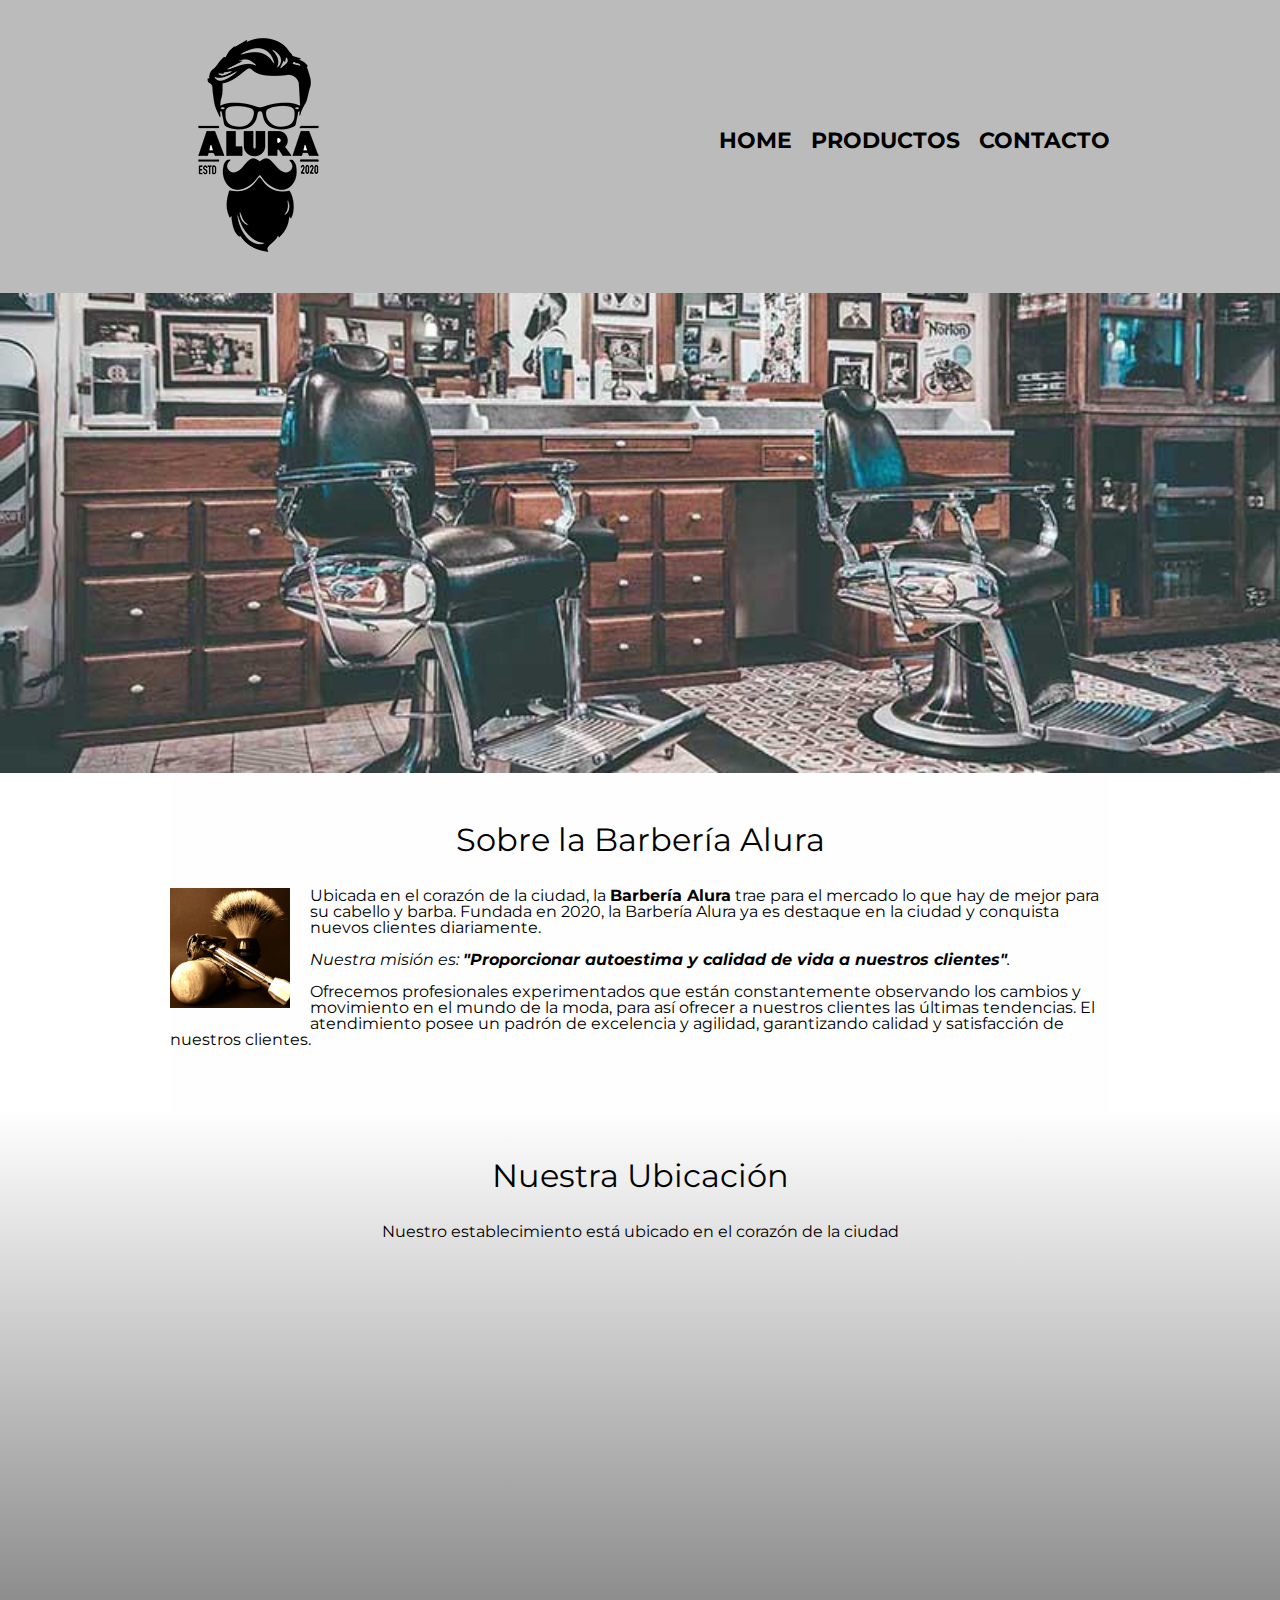
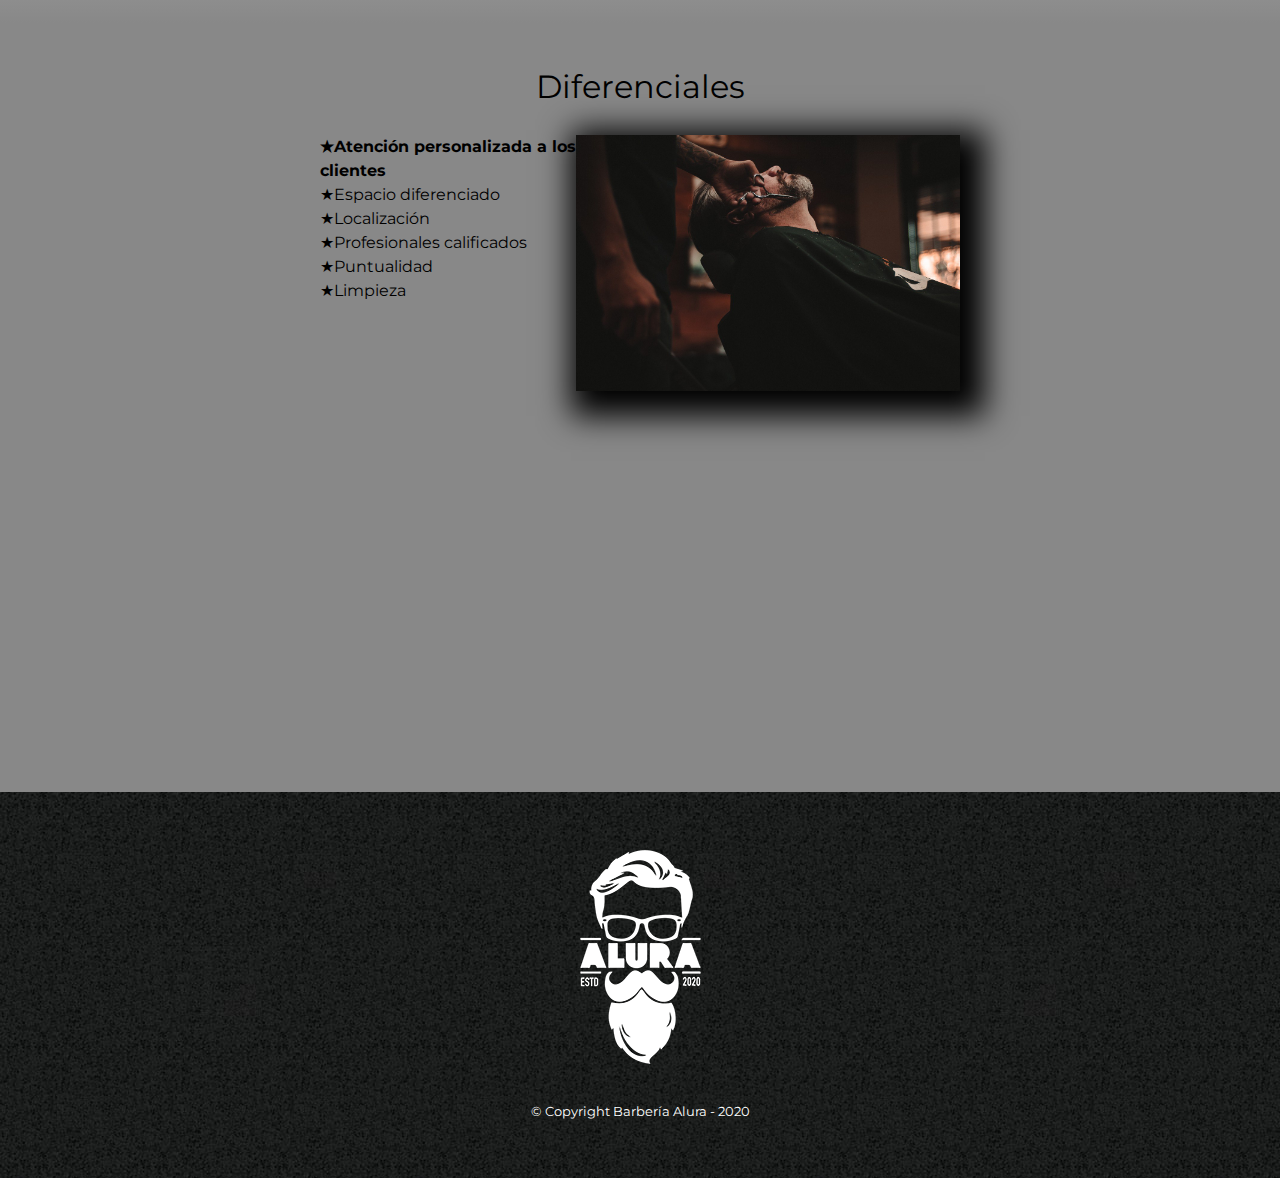
<file: index.html>
<!DOCTYPE html>

<html lang="es">
    
    <head>
        <meta charset="UTF-8"> 
        <meta name="viewport" content="width=device-width, initial-scale=1.0">
        <title>Barbería Alura</title>
        <link rel="stylesheet" href="reset.css">
        <link rel="stylesheet" href="style.css">
        <link href="https://fonts.googleapis.com/css2?family=Montserrat:wght@300&display=swap" rel="stylesheet">
    </head>

    <body>

        <header>
            <div class="caja">
                <h1><img src="imagenes/logo.png"></h1>
                <nav>
                    <ul>
                        <li><a href="index.html">Home</a></li>
                        <li><a href="productos.html">Productos</a></li>
                        <li><a href="contacto.html">Contacto</a></li>
                    </ul>
                </nav>
            </div>
        </header>

        <img class="banner" src="banner/banner.jpg">
        
        <main>
            
            <section class="principal">

                <h2 class="titulo-principal">Sobre la Barbería Alura</h2>

                <img class="utensilios"  src="imagenes/utensilios.jpg" alt="Utensilios de un barbero.">
    
                <p>Ubicada en el corazón de la ciudad, la <strong>Barbería Alura</strong> trae para el mercado lo que hay de mejor para su cabello y barba. Fundada en 2020, la Barbería Alura ya es destaque en la ciudad y conquista nuevos clientes diariamente.</p>
    
                <p id="mision"><em>Nuestra misión es: <strong>"Proporcionar autoestima y calidad de vida a nuestros clientes"</strong>.</em></p>
    
                <p>Ofrecemos profesionales experimentados que están constantemente observando los cambios y movimiento en el mundo de la moda, para así ofrecer a nuestros clientes las últimas tendencias. El atendimiento posee un padrón de excelencia y agilidad, garantizando calidad y satisfacción de nuestros clientes.</p> 
    
            </section>

            <section class="mapa">
                <h3 class="titulo-principal">Nuestra Ubicación</h3>
                <p>Nuestro establecimiento está ubicado en el corazón de la ciudad</p>

                <div class="mapa-contenido">
                    <iframe src="https://www.google.com/maps/embed?pb=!1m18!1m12!1m3!1d34784.869470159!2d-46.65499870427411!3d-23.593248407555798!2m3!1f0!2f0!3f0!3m2!1i1024!2i768!4f13.1!3m3!1m2!1s0x94ce5a2b2ed7f3a1%3A0xab35da2f5ca62674!2sCaelum%20-%20Education%20and%20Innovation!5e0!3m2!1ses-419!2sbr!4v1602972945026!5m2!1ses-419!2sbr" width="100%" height="300" frameborder="0" style="border:0;" allowfullscreen="" aria-hidden="false" tabindex="0"></iframe>
                </div>

            </section>
            <section class="diferenciales">
                <h3 class="titulo-principal">Diferenciales</h3>
                <div class="contenido-diferenciales">
                    <ul class="lista-diferenciales">
                        <li class="items">Atención personalizada a los clientes</li>
                        <li class="items">Espacio diferenciado</li>
                        <li class="items">Localización</li>
                        <li class="items">Profesionales calificados</li>
                        <li class="items">Puntualidad</li>
                        <li class="items">Limpieza</li>
                    </ul><img src="diferenciales/diferenciales.jpg" class="imagen-diferenciales">
                </div>
                <div class="video">
                    <iframe width="100%" height="315" src="https://www.youtube.com/embed/wcVVXUV0YUY" frameborder="0" allow="accelerometer; autoplay; clipboard-write; encrypted-media; gyroscope; picture-in-picture" allowfullscreen></iframe>
                </div>  
            </section>
        </main>
        
        <footer>
            <img src="imagenes/logo-blanco.png">
            <p class="copyright">&copy Copyright Barbería Alura - 2020</p>
        </footer>
        
    </body>
</html>
</file>
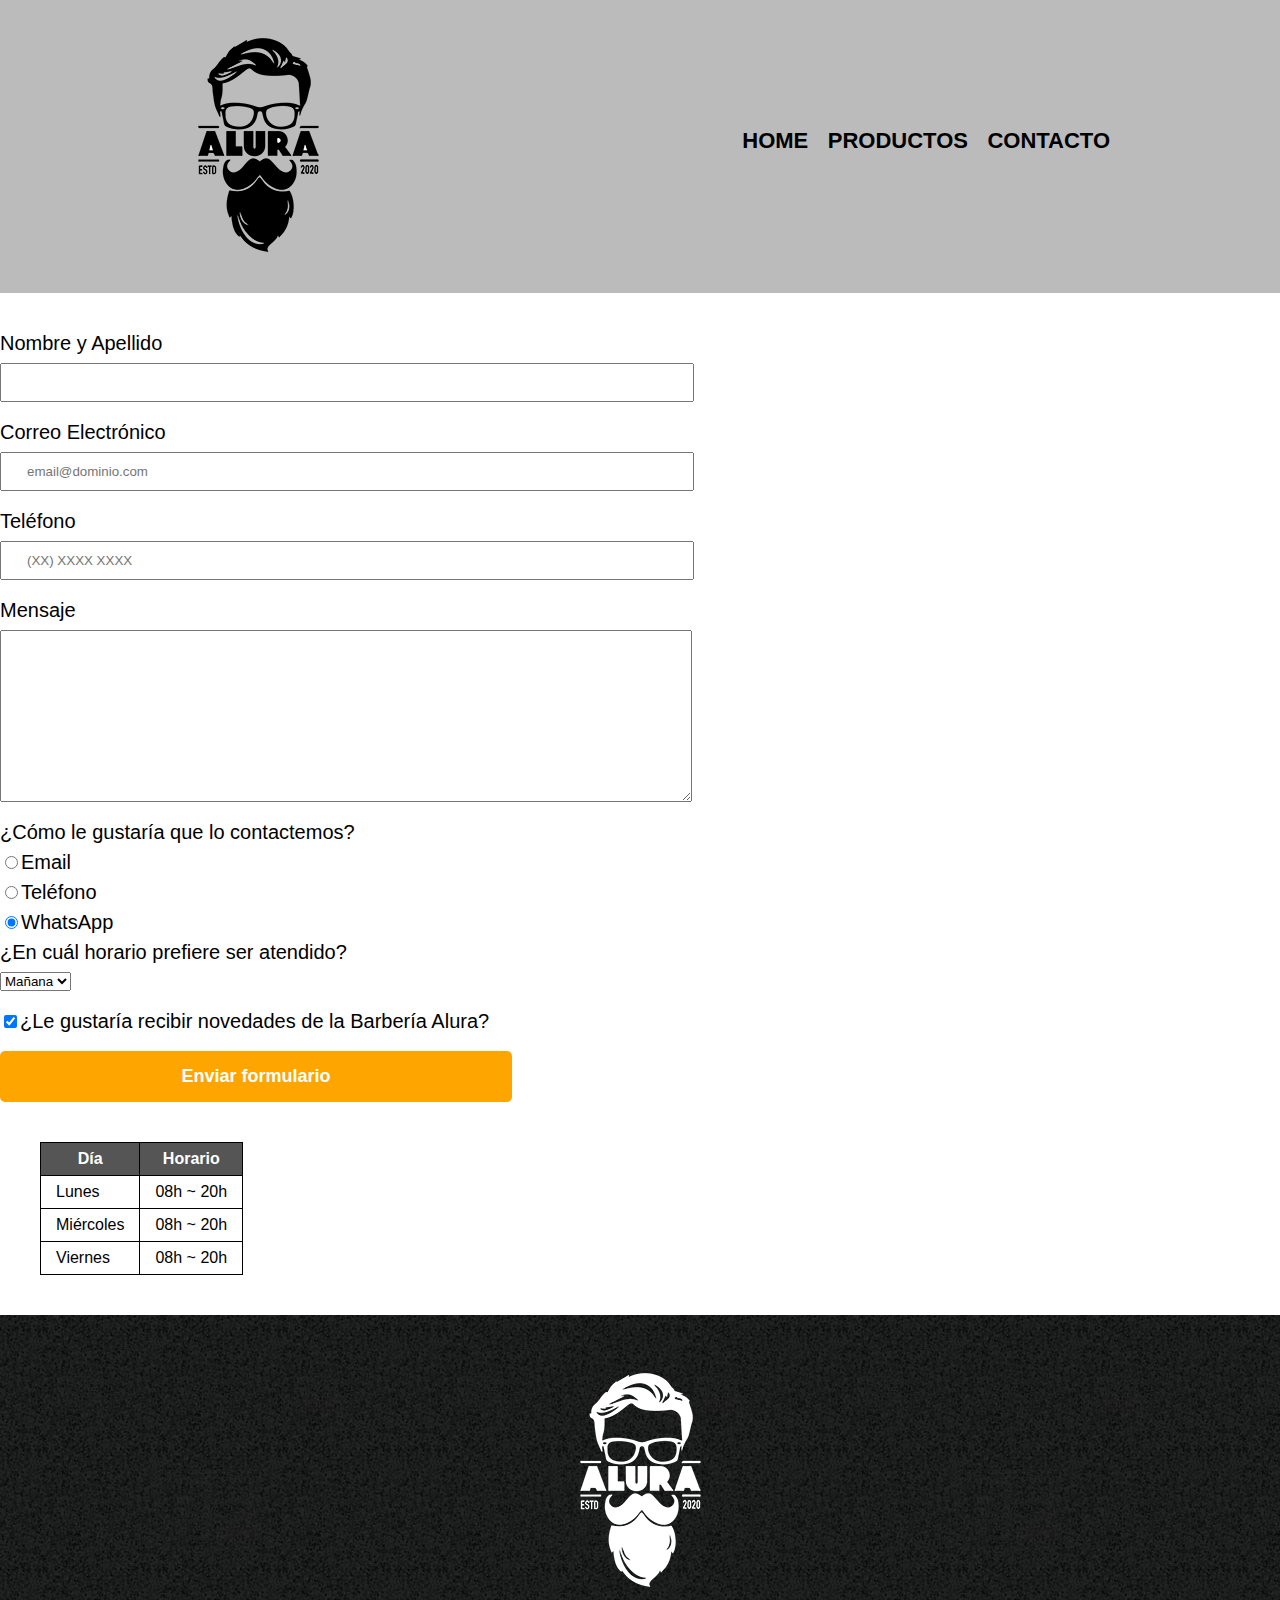
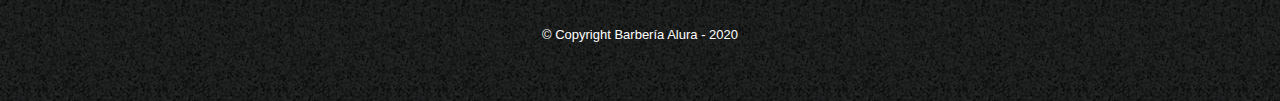
<file: contacto.html>
<!DOCTYPE html>

<html>
    <head>
        <meta charset="UTF-8">
        <title>Contacto - Barbería Alura</title>
        <link rel="stylesheet" href="reset.css">
        <link rel="stylesheet" href="style.css">
    </head>
    <body>
        <header>
            <div class="caja">
                <h1><img src="imagenes/logo.png" alt="Logo de la Barbería Alura"></h1>
                <nav>
                    <ul>
                        <li><a href="index.html">Home</a></li>
                        <li><a href="productos.html">Productos</a></li>
                        <li><a href="contacto.html">Contacto</a></li>
                    </ul>
                </nav>
            </div>
        </header>
        <main>
            <form>
                <label for="nombreapellido">Nombre y Apellido</label>
                <input type="text" id="nombreapellido" class="input-padron" required>

                <label for="correoelectronico">Correo Electrónico</label>
                <input type="email" id="correoelectronico" class="input-padron" required placeholder="email@dominio.com">

                <label for="telefono">Teléfono</label>
                <input type="tel" id="telefono" class="input-padron" required placeholder="(XX) XXXX XXXX">

                <label for="mensaje">Mensaje</label>
                <textarea cols="70" rows="10" id="mensaje" class="input-padron" required></textarea>
                
                <fieldset>
                    <legend>¿Cómo le gustaría que lo contactemos?</legend>

                    <label for="radio-email"><input type="radio" name="contacto" value="email" id="radio-email">Email</label>
                    
                    <label for="radio-telefono"><input type="radio" name="contacto" value="telefono" id="radio-telefono">Teléfono</label>
                    
                    <label for="radio-whatsapp"><input type="radio" name="contacto" value="whatsapp" id="radio-whatsapp" checked>WhatsApp</label>
                    
                </fieldset>
               
                <fieldset>
                    <legend>¿En cuál horario prefiere ser atendido?</legend>
                    <select>
                        <option>Mañana</option>
                        <option>Tarde</option>
                        <option>Noche</option>
                    </select>
                </fieldset>
                
                <label class="checkbox"><input type="checkbox" checked>¿Le gustaría recibir novedades de la Barbería Alura?</label>                
                
                <input type="submit" value="Enviar formulario" class="enviar">

            </form>

            <table>
                <thead>
                    <tr>
                        <th>Día</th>
                        <th>Horario</th>
                    </tr>
                </thead>
                <tbody>
                    <tr>
                        <td>Lunes</td>
                        <td>08h ~ 20h</td>
                    </tr>
                    <tr>
                        <td>Miércoles</td>
                        <td>08h ~ 20h</td>
                    </tr>
                    <tr>
                        <td>Viernes</td>
                        <td>08h ~ 20h</td>
                    </tr>
                </tbody>
            </table>
        </main>
        <footer>
            <img src="imagenes/logo-blanco.png"  alt="Logo de la Barbería Alura">
            <p class="copyright">&copy Copyright Barbería Alura - 2020</p>
        </footer>
    </body>
</html>
</file>
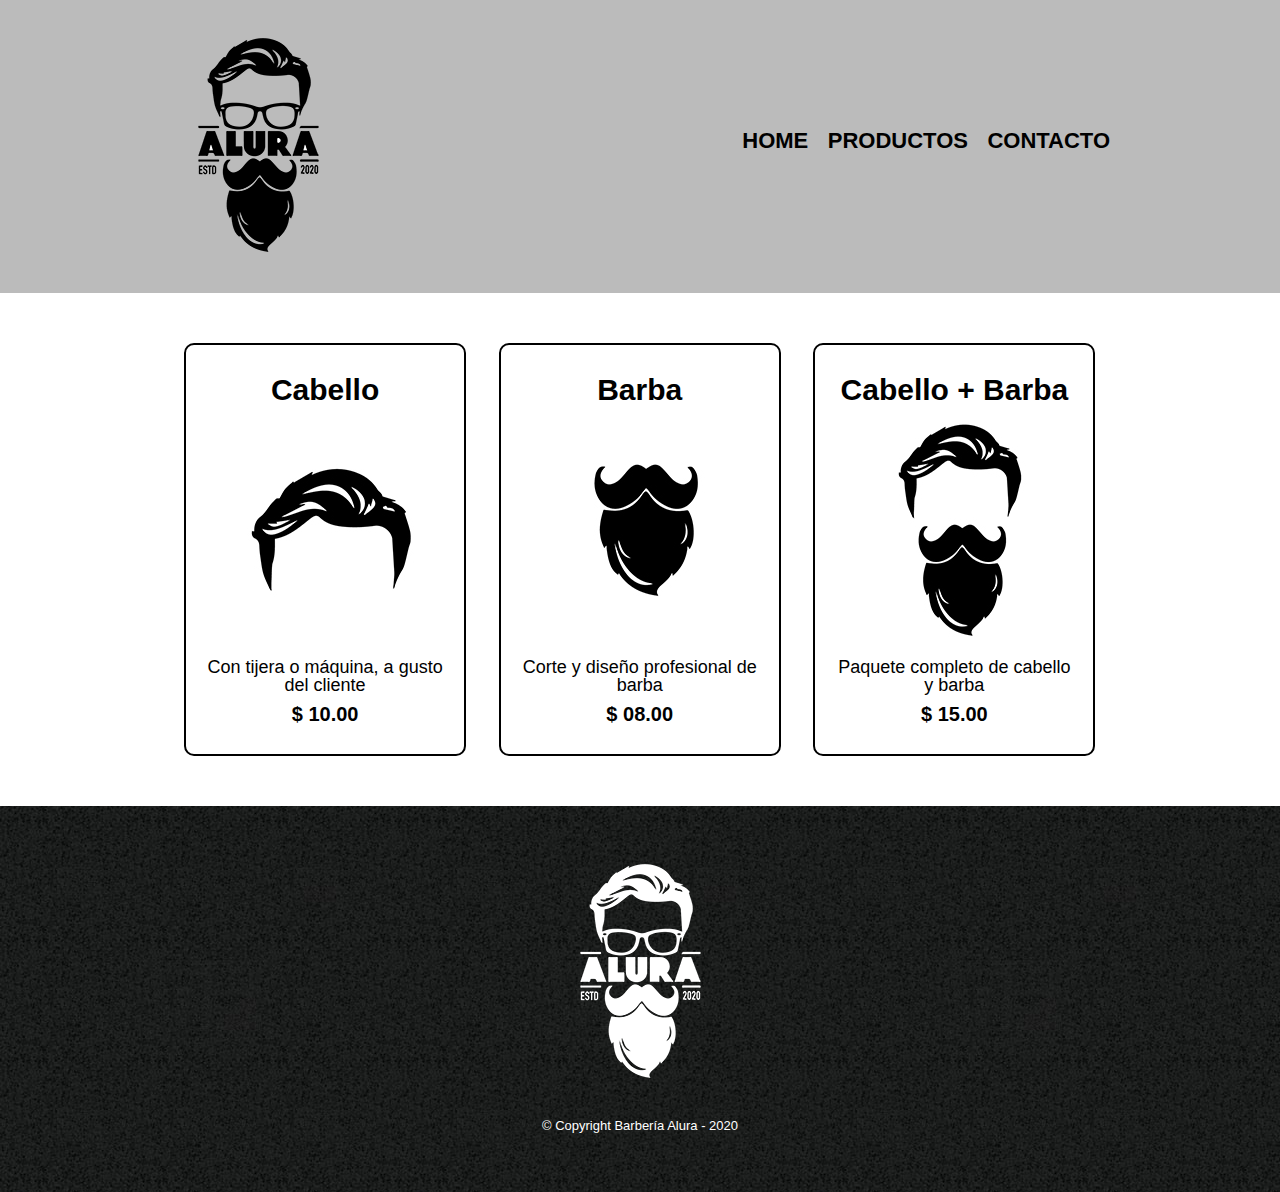
<file: productos.html>
<!DOCTYPE html>

<html>
    <head>
        <meta charset="UTF-8">
        <title>Productos - Barbería Alura</title>
        <link rel="stylesheet" href="reset.css">
        <link rel="stylesheet" href="style.css">
    </head>
    <body>
        <header>
            <div class="caja">
                <h1><img src="imagenes/logo.png"></h1>
                <nav>
                    <ul>
                        <li><a href="index.html">Home</a></li>
                        <li><a href="productos.html">Productos</a></li>
                        <li><a href="contacto.html">Contacto</a></li>
                    </ul>
                </nav>
            </div>
        </header>

        <main>
            <ul class="productos">
                <li>
                    <h2>Cabello</h2>
                    <img src="imagenes/cabello.jpg">
                    <p class="producto-descripcion">Con tijera o máquina, a gusto del cliente</p>
                    <p class="producto-precio">$ 10.00</p>
                </li>
                <li>
                    <h2>Barba</h2>
                    <img src="imagenes/barba.jpg">
                    <p class="producto-descripcion">Corte y diseño profesional de barba</p>
                    <p class="producto-precio">$ 08.00</p>
                </li>
                <li>
                    <h2>Cabello + Barba</h2>
                    <img src="imagenes/cabello+barba.jpg">
                    <p class="producto-descripcion">Paquete completo de cabello y barba</p>
                    <p class="producto-precio">$ 15.00</p>
                </li>
            </ul>
        </main>

        <footer>
            <img src="imagenes/logo-blanco.png">
            <p class="copyright">&copy Copyright Barbería Alura - 2020</p>
        </footer>
    </body>
</html>
</file>
<file: style.css>
body{
    font-family: 'Montserrat', sans-serif;
}

header {
    background-color: #BBBBBB;
    padding: 20px 0;
}

.caja{
    width: 940px;
    position: relative;
    margin: 0 auto;
}

nav{
    position: absolute;
    top:110px;
    right: 0;
}

nav li{
    display: inline;
    margin: 0 0 0 15px;
}

nav a{
    text-transform: uppercase;
    color: #000000;
    font-weight: bold;
    font-size: 22px;
    text-decoration: none;
}

nav a:hover{
    color: #c78c19;
    text-decoration: underline;
}

.productos{
    width: 940px;
    margin: 0 auto;
    padding: 50px;
}


.productos li{
    display: inline-block;
    text-align: center;
    width: 30%;
    vertical-align: top;
    margin: 0 1.5%;
    padding: 30px 20px;
    box-sizing: border-box;
    border: 2px solid #000000;
    border-radius: 10px;
}

.productos li:hover{
    border-color:#c78c19;
}

.productos li:active{
    border-color:#088c19;
}

.productos h2{
    font-size: 30px;
    font-weight: bold;
}

.productos li:hover h2{
    font-size: 33px;
}

.producto-descripcion{
    font-size: 18px;
}

.producto-precio{
    font-size: 20px;
    font-weight: bold;
    margin-top:10px;
}

footer{
    text-align: center;
    background: url(imagenes/bg.jpg);
    padding:40px;
}

.copyright{
    color:#FFFFFF;
    font-size: 13px;
    margin:20px;
}

form{
    margin: 40px 0;
}

form label, form legend{
    display: block;
    font-size: 20px;
    margin: 0 0 10px;
}

.input-padron{
    display: block;
    margin: 0 0 20px;
    padding: 10px 25px;
    width: 50%;
}

.checkbox{
    margin:20px 0;
}

.enviar{
    width: 40%;
    padding: 15px 0;
    font-size: 18px;
    font-weight: bold;
    color:white;
    background: orange;
    border:none;
    border-radius: 5px;
    transition: 1s all;
    cursor:pointer;
}

.enviar:hover{
    background: darkorange;
    transform: scale(1.2);
}

table{
    margin: 40px 40px;
}

thead{
    background: #555555;
    color:white;
    font-weight: bold;
}

td,th{
    border: 1px solid #000000;
    padding: 8px 15px;
}

/*Aquí inicia el CSS para nuestra home*/

.banner{
    width: 100%;
}

/** seleccionando elementos especificos - selectores avanzados
main > p{
    background: red;
}

img + p{
    background: yellow !important;
}

img ~ p{
    background: green !important;
    }

.principal p:not(#mision){
    background: orange !important;
} */

.principal{
    padding: 3em 0;
    background: #FEFEFE;
    width: 940px;
    margin: 0 auto; 
}

.titulo-principal{
    text-align: center;
    font-size: 2em;
    margin: 0 0 1em;
    clear:left;
}

.principal p{
    margin: 0 0 1em;
}

.principal strong{
    font-weight: bold;
}

.principal em{
    font-style: italic;
}

.utensilios{
    width: 120px;
    float:left;
    margin: 0 20px 20px 0;
}

.mapa{
    padding: 3em 0;
    background: linear-gradient(#FEFEFE, #888888)
}

.mapa p{
    margin: 0 0 2em;
    text-align: center;
}

.mapa-contenido{
    width: 940px;
    margin: 0 auto;
}

.diferenciales{
    padding: 3em 0;
    background: #888888;
}

.contenido-diferenciales{
    width: 640px;
    margin: 0 auto;
}

.lista-diferenciales{
    width: 40%;
    display: inline-block;
    vertical-align: top;
}

.items{
    line-height: 1.5;
}

.items:before{
    content:"★"
}

.items:first-child{
    font-weight: bold;
}

.imagen-diferenciales{
    width: 60%;
    transition: 400ms;
    box-shadow: 10px 10px 30px 15px #000000;
}

.imagen-diferenciales:hover{
    opacity: 0.3;
}

.video{
    width: 560px;
    margin: 1em auto;
}

@media screen and (max-width:480px){
  h1{
    text-align: center;
  }

  nav{
    position: static;
  }
    .caja, .principal, .mapa-contenido, .contenido-diferenciales, .video{
    width: auto;
  }
  .lista-diferenciales, .imagen-diferenciales{
    width: 100%;
  }
}
</file>
